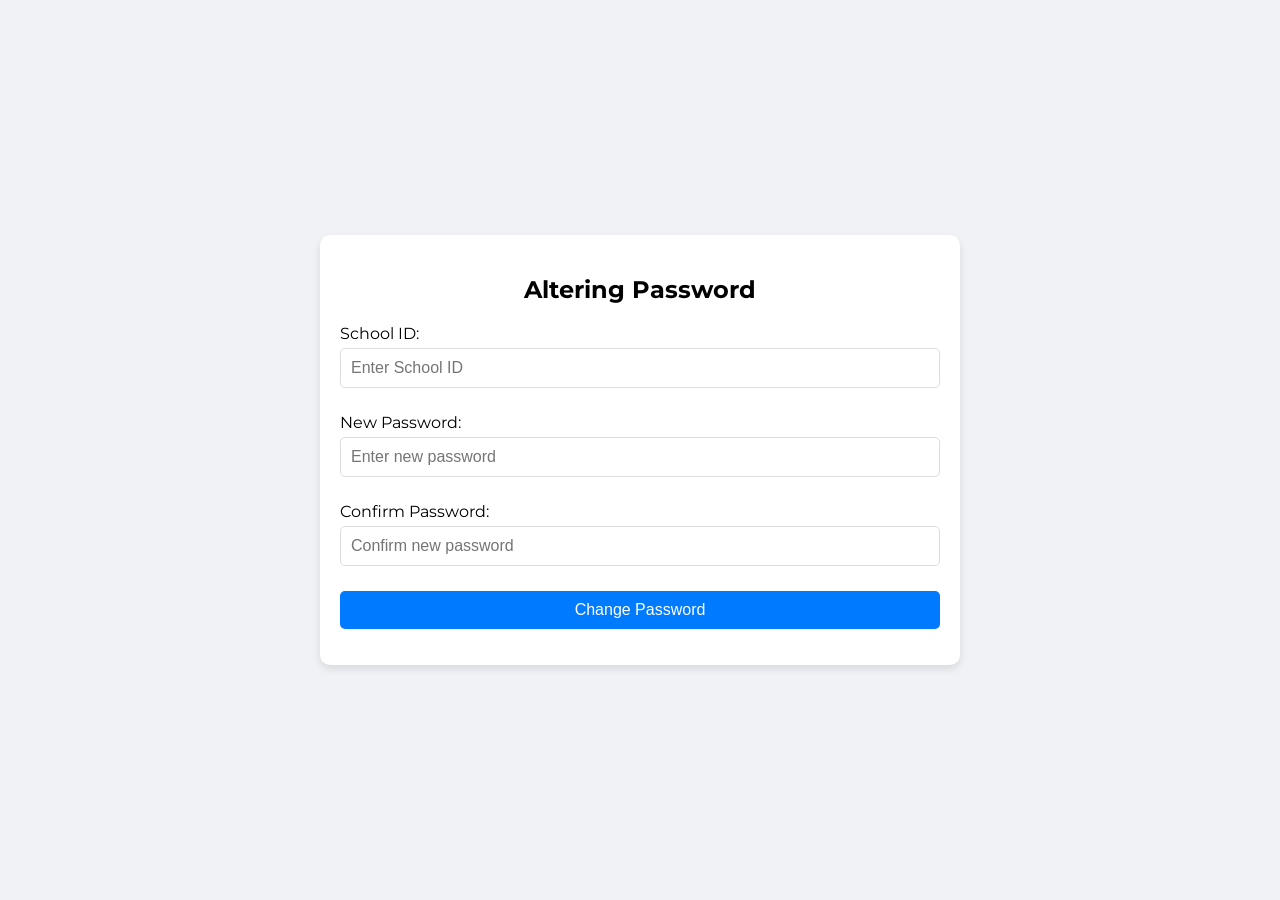
<file: admin_dashboard/templates/altering_password.html>
<!DOCTYPE html>
<html lang="en">
<head>
    <meta charset="utf-8">
    <meta name="viewport" content="width=device-width,initial-scale=1.0">
    <title>Altering Password</title>
    <link href="https://fonts.googleapis.com/css2?family=Montserrat:wght@100;200;300;400;500;600;700;800;900&display=swap" rel="stylesheet">
    <link rel="stylesheet" href="../static/css/common.css">
</head>
<body>
    <div class="container">
        <h2>Altering Password</h2>
        <div class="form-container">
            <form id="changePasswordForm">
                <div class="form-group">
                    <label for="school_id">School ID:</label>
                    <input type="text" id="school_id" name="school_id" placeholder="Enter School ID" required>
                </div>
                <div class="form-group">
                    <label for="new-password">New Password:</label>
                    <input type="password" id="new-password" name="new-password" placeholder="Enter new password" required>
                </div>
                <div class="form-group">
                    <label for="confirm-password">Confirm Password:</label>
                    <input type="password" id="confirm-password" name="confirm-password" placeholder="Confirm new password" required>
                </div>
                <button type="submit">Change Password</button>
            </form>
            <p id="message"></p>
        </div>
    </div>

    <script>
        document.getElementById('changePasswordForm').addEventListener('submit', function(event) {
            event.preventDefault();
            const school_id = document.getElementById('school_id').value;
            const newPassword = document.getElementById('new-password').value;
            const confirmPassword = document.getElementById('confirm-password').value;
            const message = document.getElementById('message');

            if (newPassword !== confirmPassword) {
                message.style.color = 'red';
                message.textContent = 'Passwords do not match!';
                return;
            }

            fetch('/change_password', {
                method: 'POST',
                headers: {
                    'Content-Type': 'application/json'
                },
                body: JSON.stringify({ school_id, newPassword })
            })
            .then(response => response.json())
            .then(data => {
                if (data.success) {
                    message.style.color = 'green';
                    message.textContent = 'Password changed successfully.';
                } else {
                    message.style.color = 'red';
                    message.textContent = 'Failed to change password: ' + data.message;
                }
            })
            .catch(error => {
                message.style.color = 'red';
                message.textContent = 'An error occurred. Please try again later.';
            });
        });
    </script>
</body>
</html>
</file>
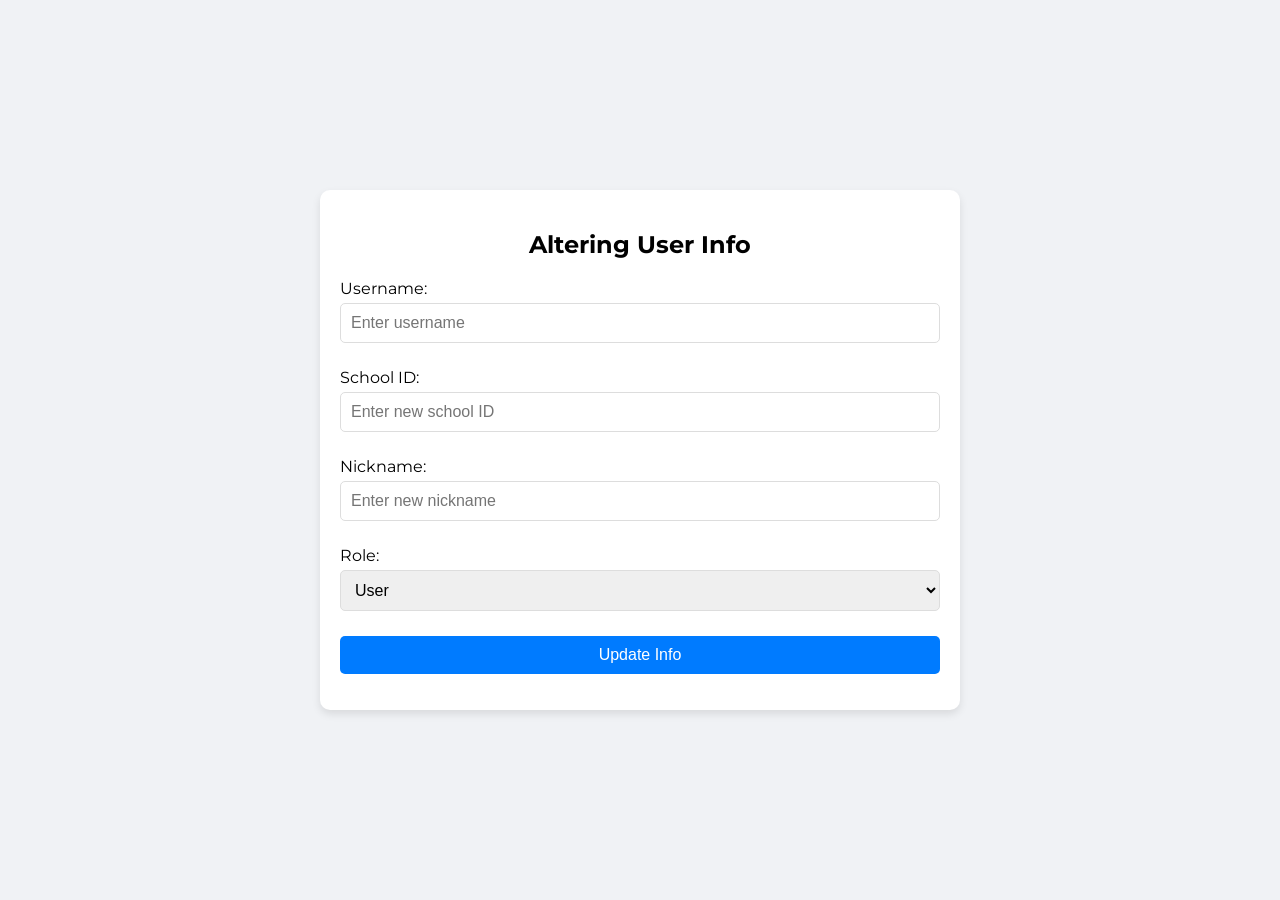
<file: admin_dashboard/templates/altering_user_info.html>
<!DOCTYPE html>
<html lang="en">
<head>
    <meta charset="utf-8">
    <meta name="viewport" content="width=device-width,initial-scale=1.0">
    <title>Altering User Info</title>
    <link href="https://fonts.googleapis.com/css2?family=Montserrat:wght@100;200;300;400;500;600;700;800;900&display=swap" rel="stylesheet">
    <link rel="stylesheet" href="../static/css/common.css">
</head>
<body>
    <div class="container">
        <h2>Altering User Info</h2>
        <div class="form-container">
            <form id="updateUserInfoForm">
                <div class="form-group">
                    <label for="username">Username:</label>
                    <input type="text" id="username" name="username" placeholder="Enter username" required>
                </div>
                <div class="form-group">
                    <label for="school_id">School ID:</label>
                    <input type="text" id="school_id" name="school_id" placeholder="Enter new school ID" required>
                </div>
                <div class="form-group">
                    <label for="nickname">Nickname:</label>
                    <input type="text" id="nickname" name="nickname" placeholder="Enter new nickname" required>
                </div>
                <div class="form-group">
                    <label for="role">Role:</label>
                    <select id="role" name="role" required>
                        <option value="user">User</option>
                        <option value="admin">Admin</option>
                    </select>
                </div>
                <button type="submit">Update Info</button>
                <p class="message" id="message"></p>
            </form>
        </div>
    </div>
    <script>
        document.getElementById('updateUserInfoForm').addEventListener('submit', function(event) {
            event.preventDefault();
            const username = document.getElementById('username').value;
            const school_id = document.getElementById('school_id').value;
            const nickname = document.getElementById('nickname').value;
            const role = document.getElementById('role').value;
            const message = document.getElementById('message');

            fetch('/update_user_info', {
                method: 'POST',
                headers: {
                    'Content-Type': 'application/json'
                },
                body: JSON.stringify({ username, school_id, nickname, role })
            })
            .then(response => response.json())
            .then(data => {
                if (data.success) {
                    message.style.color = 'green';
                    message.textContent = 'User info successfully updated.';
                } else {
                    message.style.color = 'red';
                    message.textContent = 'Failed to update user info: ' + data.message;
                }
            })
            .catch(error => {
                message.style.color = 'red';
                message.textContent = 'An error occurred. Please try again later.';
            });
        });
    </script>
</body>
</html>
</file>
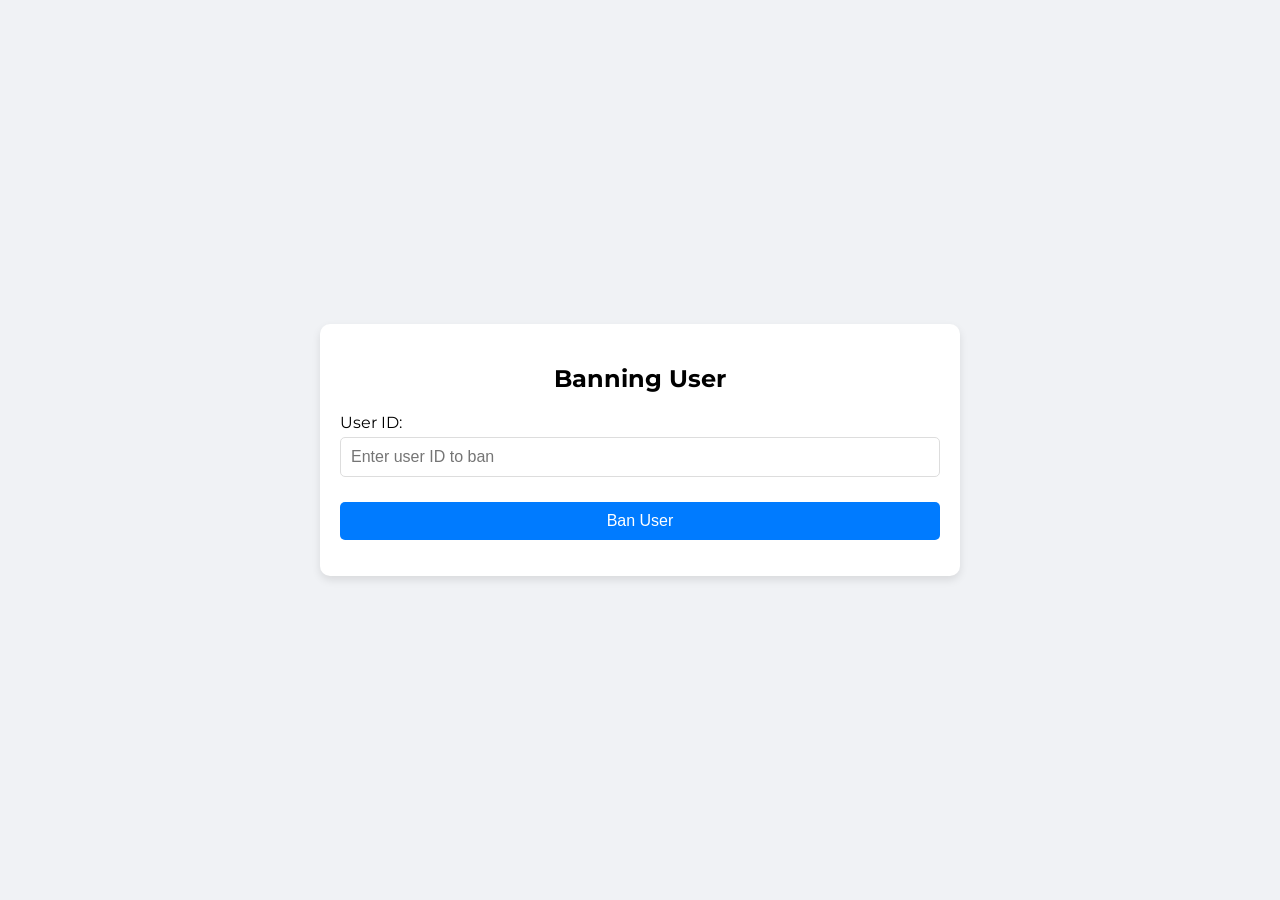
<file: admin_dashboard/templates/banning_user.html>
<!DOCTYPE html>
<html lang="en">
<head>
    <meta charset="utf-8">
    <meta name="viewport" content="width=device-width,initial-scale=1.0">
    <title>Banning User</title>
    <link href="https://fonts.googleapis.com/css2?family=Montserrat:wght@100;200;300;400;500;600;700;800;900&display=swap" rel="stylesheet">
    <link rel="stylesheet" href="../static/css/common.css">
</head>
<body>
    <div class="container">
        <h2>Banning User</h2>
        <div class="form-container">
            <form id="banUserForm">
                <div class="form-group">
                    <label for="user_id">User ID:</label>
                    <input type="text" id="user_id" name="user_id" placeholder="Enter user ID to ban">
                </div>
                
                <button type="submit">Ban User</button>
            </form>
            <p id="message"></p>
        </div>
    </div>
</body>
<script>
    document.getElementById('banUserForm').addEventListener('submit', function(event) {
        event.preventDefault();
        const user_id = document.getElementById('user_id').value;
        const message = document.getElementById('message');

        fetch('/ban_user', {
            method: 'POST',
            headers: {
                'Content-Type': 'application/json'
            },
            body: JSON.stringify({ user_id })
        })
        .then(response => response.json())
        .then(data => {
            if (data.success) {
                message.style.color = 'green';
                message.textContent = 'User successfully banned.';
            } else {
                message.style.color = 'red';
                message.textContent = 'Failed to ban user: ' + data.message;
            }
        })
        .catch(error => {
            message.style.color = 'red';
            message.textContent = 'An error occurred. Please try again later.';
        });
    });
</script>
</html>
</file>
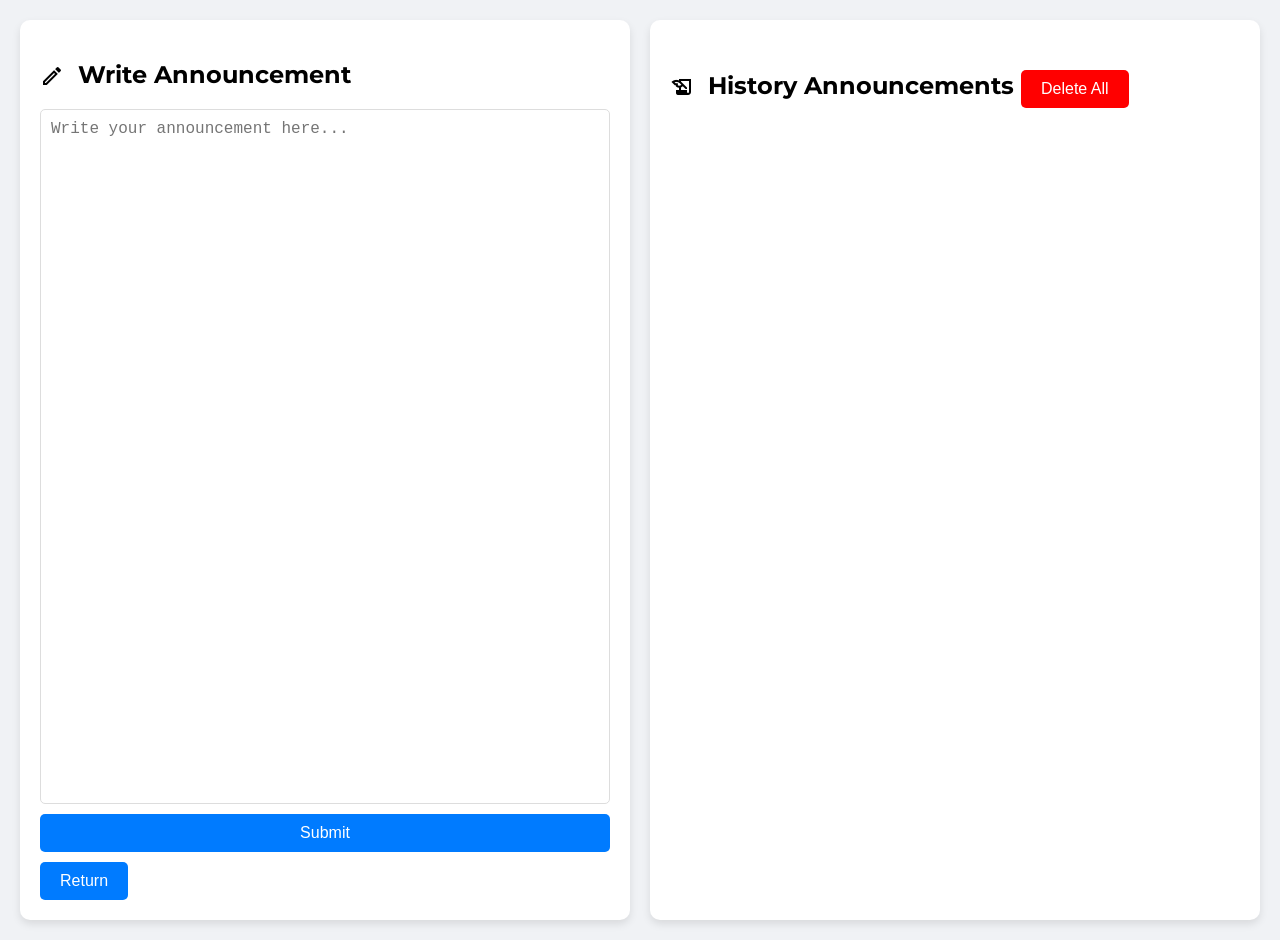
<file: admin_dashboard/templates/email.html>
<!DOCTYPE html>
<html lang="en">
<head>
    <meta charset="utf-8">
    <meta name="viewport" content="width=device-width,initial-scale=1.0">
    <title>Email Announcements</title>
    <link href="https://fonts.googleapis.com/css2?family=Montserrat:wght@100;200;300;400;500;600;700;800;900&display=swap" rel="stylesheet">
    <link href="https://fonts.googleapis.com/icon?family=Material+Icons+Outlined" rel="stylesheet">
    <link rel="stylesheet" href="../static/css/email.css">
</head>
<body>
    <div class="container">
        <div class="left">
            <h2><span class="material-icons-outlined">edit</span>&nbsp Write Announcement</h2>
            <textarea id="announcementText" maxlength="500" placeholder="Write your announcement here..." onkeydown="handleKeyDown(event)"></textarea>
            <button onclick="addAnnouncement()">Submit</button>
            <a href="{{ url_for('index') }}" target="_blank"><button>Return</button></a>
        </div>
        <div class="right">
            <h2><span class="material-icons-outlined">history_edu</span>&nbsp History Announcements
                <button class="delete-all-btn" onclick="deleteAllAnnouncements()">Delete All</button>
            </h2>
            <div id="announcementHistory"></div>
        </div>
    </div>

    <script>
        function handleKeyDown(event) {
            if (event.key === 'Enter') {
                event.preventDefault(); // 阻止默认的回车换行行为
                addAnnouncement();
            }
        }

        async function addAnnouncement() {
            var text = document.getElementById('announcementText').value;
            if (text.length === 0) return;

            var announcementHistory = document.getElementById('announcementHistory');
            var announcementDiv = document.createElement('div');
            announcementDiv.className = 'announcement';
            announcementDiv.setAttribute('data-fulltext', text); // 存储完整内容

            if (text.length > 100) {
                text = text.substring(0, 100) + '...';
            }
            announcementDiv.textContent = text;
            // 删除键
            var deleteButton = document.createElement('button');
            deleteButton.className = 'delete-btn';
            deleteButton.innerHTML = '&times;';
            deleteButton.onclick = function() {
                deleteAnnouncement(announcementDiv);
            };
            announcementDiv.appendChild(deleteButton);
            // 添加到历史记录
            announcementHistory.appendChild(announcementDiv);

            // 更新主页上的历史公告
            updateMainPageAnnouncements(text);

            // 清空输入框
            document.getElementById('announcementText').value = '';

            // 调用后端API保存到数据库
            await saveAnnouncementToDatabase(text);
        }

        function deleteAnnouncement(element) {
            var text = element.getAttribute('data-fulltext');
            var announcements = JSON.parse(localStorage.getItem('announcements')) || [];
            var index = announcements.indexOf(text);
            if (index > -1) {
                announcements.splice(index, 1);
                localStorage.setItem('announcements', JSON.stringify(announcements));
            }
            element.remove();
        }

        function updateMainPageAnnouncements(text) {
            var announcements = JSON.parse(localStorage.getItem('announcements')) || [];
            announcements.push(text);
            localStorage.setItem('announcements', JSON.stringify(announcements));
        }

        document.addEventListener('DOMContentLoaded', () => {
            var announcements = JSON.parse(localStorage.getItem('announcements')) || [];
            var announcementHistory = document.getElementById('announcementHistory');
            
            announcements.forEach(text => {
                var announcementDiv = document.createElement('div');
                announcementDiv.className = 'announcement';
                if (text.length > 100) {
                    announcementDiv.textContent = text.substring(0, 100) + '...';
                } else {
                    announcementDiv.textContent = text;
                }
                announcementDiv.setAttribute('data-fulltext', text);
                announcementHistory.appendChild(announcementDiv);
            });
        });

        async function deleteAllAnnouncements() {
            try {
                const response = await fetch('/delete_all_announcements', {
                    method: 'DELETE',
                });

                if (!response.ok) {
                    throw new Error('Failed to delete all announcements');
                }

                const result = await response.json();
                if (!result.success) {
                    throw new Error(result.message);
                }

                // 清空前端的历史公告
                localStorage.removeItem('announcements');
                const announcementHistory = document.getElementById('announcementHistory');
                if (announcementHistory) {
                    announcementHistory.innerHTML = '';
                }

                alert('All announcements deleted successfully!');
            } catch (error) {
                console.error('Error:', error);
                alert('An error occurred while deleting all announcements. Please try again later.');
            }
        }

        async function saveAnnouncementToDatabase(content) {
            try {
                const response = await fetch('/create_announcement', {
                    method: 'POST',
                    headers: {
                        'Content-Type': 'application/json'
                    },
                    body: JSON.stringify({ content: content })
                });

                if (!response.ok) {
                    throw new Error('Failed to save announcement to database');
                }

                const result = await response.json();
                if (!result.success) {
                    throw new Error(result.message);
                }

                alert('Announcement saved successfully!');
            } catch (error) {
                console.error('Error:', error);
                alert('An error occurred while saving the announcement. Please try again later.');
            }
        }
    </script>
</body>
</html>
</file>
<file: admin_dashboard/static/css/common.css>
body {
    font-family: 'Montserrat', sans-serif;
    display: flex;
    justify-content: center;
    align-items: center;
    height: 100vh;
    margin: 0;
    background-color: #f0f2f5;
}

.container {
    width: 100%;
    max-width: 600px;
    padding: 20px;
    background: #fff;
    border-radius: 10px;
    box-shadow: 0 4px 8px rgba(0, 0, 0, 0.1);
    text-align: center;
}

h2 {
    margin-bottom: 20px;
}

.form-container {
    width: 100%;
}

.form-group {
    margin-bottom: 15px;
    text-align: left;
}

label {
    display: block;
    margin-bottom: 5px;
}

input[type="text"],
input[type="password"],
input[type="email"],
textarea,
select {
    width: 100%;
    padding: 10px;
    margin-bottom: 10px;
    border: 1px solid #ddd;
    border-radius: 5px;
    box-sizing: border-box;
    font-size: 16px;
}

textarea {
    resize: none;
    height: 100px;
}

button {
    width: 100%;
    padding: 10px;
    font-size: 16px;
    border: none;
    border-radius: 5px;
    background-color: #007bff;
    color: white;
    cursor: pointer;
}

button:hover {
    background-color: #0056b3;
}
</file>
<file: admin_dashboard/static/css/email.css>
body {
    font-family: 'Montserrat', sans-serif;
    display: flex;
    height: 100vh;
    margin: 0;
    padding: 20px;
    background-color: #f0f2f5;
}

.container {
    display: flex;
    width: 100%;
    gap: 20px;
}

.left, .right {
    flex: 1;
    padding: 20px;
    background: #fff;
    border-radius: 10px;
    box-shadow: 0 4px 8px rgba(0, 0, 0, 0.1);
    display: flex;
    flex-direction: column;
}

.left textarea {
    flex: 1;
    resize: none;
    border: 1px solid #ddd;
    border-radius: 5px;
    padding: 10px;
    font-size: 16px;
}

.left button {
    align-self: left;
    padding: 10px 20px;
    font-size: 16px;
    border: none;
    border-radius: 5px;
    background-color: #007bff;
    color: white;
    cursor: pointer;
    margin-top: 10px;
}

.right {
    flex: 1;
    padding: 20px;
    background: #fff;
    border-radius: 10px;
    box-shadow: 0 4px 8px rgba(0, 0, 0, 0.1);
    display: flex;
    flex-direction: column;
    overflow-y: auto; /* 启用滚动功能 */
    max-height: 100vh; /* 设置最大高度 */
    position: relative; /* 允许内部的子元素使用绝对定位 */
}

.right .announcement {
    background: #f9f9f9;
    border: 1px solid #ddd;
    border-radius: 5px;
    padding: 10px;
    margin-bottom: 10px;
    word-break: break-word;
    position: relative;
    z-index: 1; /* 确保默认情况下的层次 */
}

.right .announcement:hover {
    z-index: 1000; /* 当鼠标悬停时，将该项提升到最高层 */
    background: #fff; /* 可选，改变背景颜色以便于区分 */
    padding: 20px; /* 可选，增加填充以便于更好地显示内容 */
    box-shadow: 0 4px 8px rgba(0, 0, 0, 0.3); /* 可选，增加阴影以便于更好地显示内容 */
}
.material-icons-outlined {
    vertical-align: middle;
    line-height: 1px;
    
  }
.delete-btn{
    background: none;
    border: none;
    color: red;
    font-size: 1.2em;
    cursor: pointer;
    float: right;
}
.delete-all-btn {
    align-self: center;
    padding: 10px 20px;
    font-size: 16px;
    border: none;
    border-radius: 5px;
    background-color: #ff0000;
    color: white;
    cursor: pointer;
    margin-top: 10px;
}
</file>
